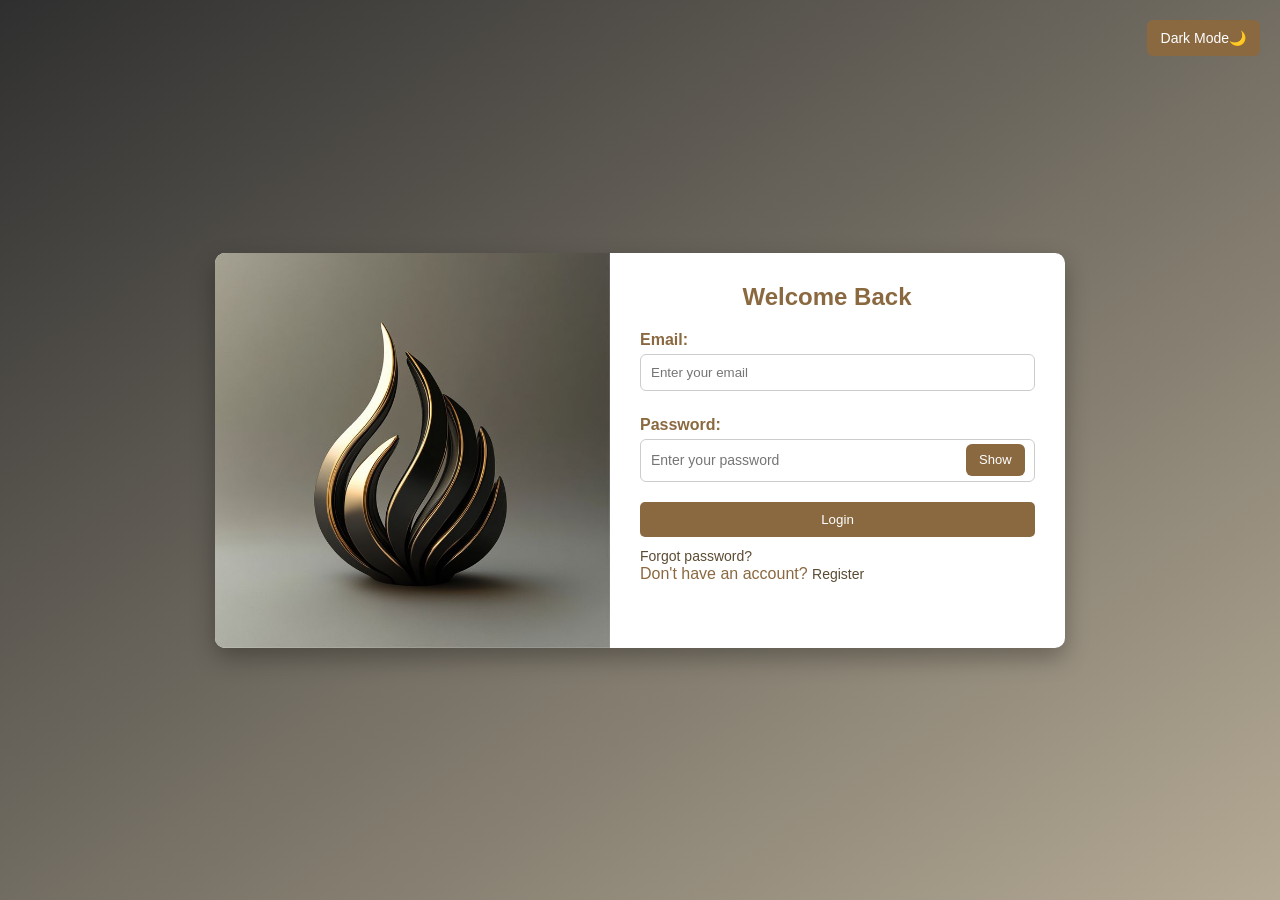
<file: docs/index.html>
<!DOCTYPE html>
<html lang="en">
  <head>
    <meta charset="UTF-8" />
    <title>Login - DevHive</title>
    <link rel="icon" href="images/0b937b3954637851d57229986a4d6f50.jpg" />
    <link rel="stylesheet" href="css/login.css" />
    <style></style>
  </head>
  <body>
    <!--== Dark Mode Toggle Button ==-->
    <button id="toggleDarkMode" class="dark-toggle">Dark Mode🌙</button>

    <!--== Main Login Container==-->
    <div class="login-page">
      <!-- ==Left : Logo== -->
      <div class="login-left">
        <img
          src="images/0b937b3954637851d57229986a4d6f50.jpg"
          alt="DevHive Logo"
          class="logo-img"
        />
      </div>

      <!--==Right: Login Form== -->
      <div class="login-right">
        <h2>Welcome Back</h2>

        <!-- Login Form -->
        <form>
          <!--==Email Input== -->
          <label for="email">Email:</label>
          <input
            type="email"
            id="email"
            placeholder="Enter your email"
            required
          />

          <!-- ==Password Input ===-->
          <label for="password">Password:</label>
          <div class="password-box">
            <input
              type="password"
              id="password"
              placeholder="Enter your password"
              required
            />
            <button type="button" class="show-btn" onclick="togglePassword()">
              Show
            </button>
          </div>

          <!-- ==Submit Button== -->
          <input type="submit" value="Login" />

          <!-- ==Links==-->
          <p><a href="forgot-password.html">Forgot password?</a></p>
          <p>Don't have an account? <a href="register.html">Register</a></p>
        </form>
      </div>
    </div>

    <!-- Scripts -->
    <script>
      document
        .getElementById("toggleDarkMode")
        .addEventListener("click", function () {
          document.body.classList.toggle("dark-mode");
        });

      function togglePassword() {
        const input = document.getElementById("password");
        const btn = event.target;
        if (input.type === "password") {
          input.type = "text";
          btn.textContent = "Hide";
        } else {
          input.type = "password";
          btn.textContent = "Show";
        }
      }
    </script>
  </body>
</html>
</file>
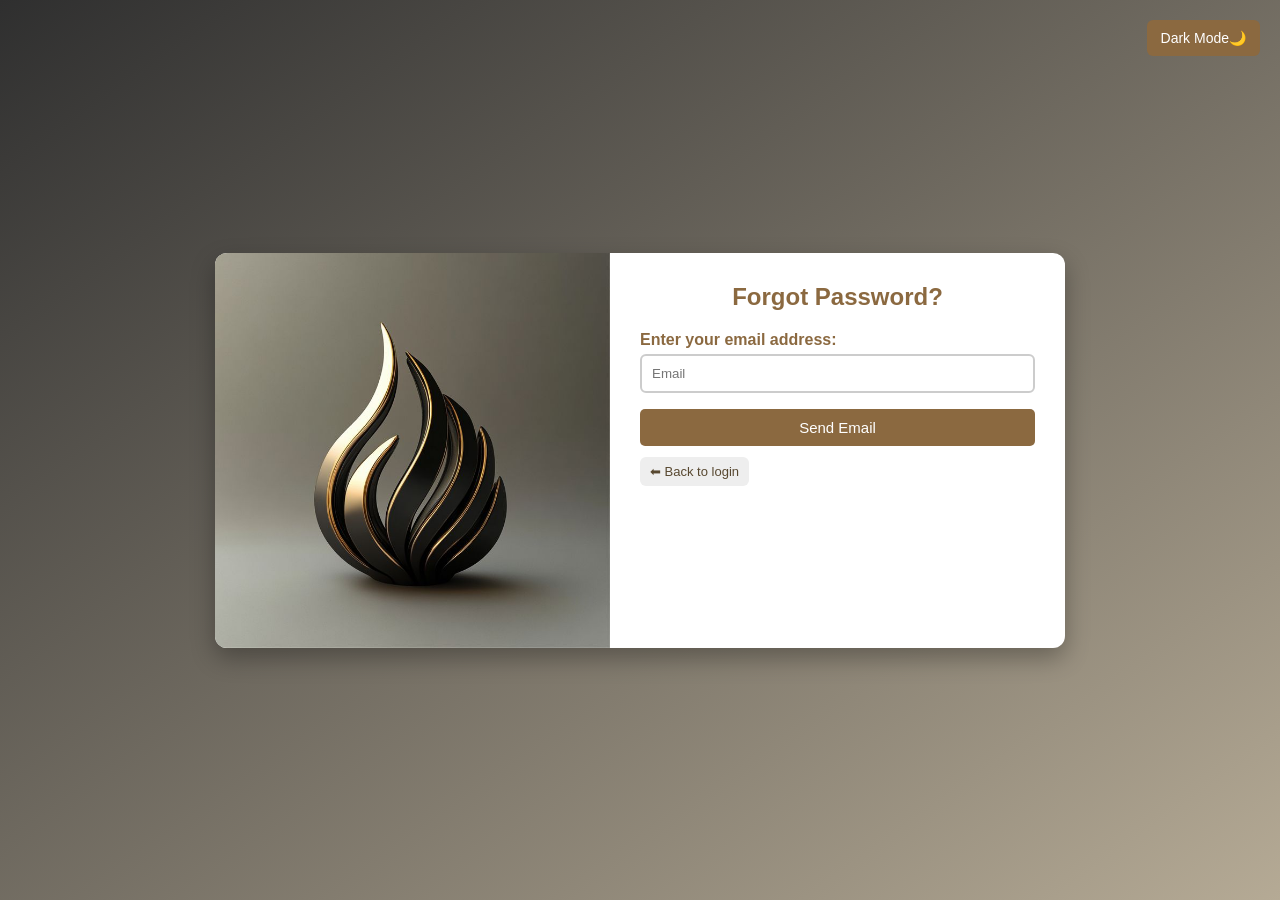
<file: docs/forgot-password.html>
<!DOCTYPE html>
<html lang="en">
  <head>
    <meta charset="UTF-8" />
    <title>Forgot Password - DevHive</title>
    <link rel="icon" href="images/0b937b3954637851d57229986a4d6f50.jpg" />
    <link rel="stylesheet" href="css/forget.css" />
  </head>
  <body>
    <!-- == Button to activate simple mode == -->
    <button id="toggleDarkMode" class="dark-toggle">Dark Mode🌙</button>

    <!-- == Full Card == -->
    <div class="login-page">
      <!-- == Left Part - Logo == -->
      <div class="login-left">
        <img
          src="images/0b937b3954637851d57229986a4d6f50.jpg"
          alt="DevHive Logo"
          class="logo-img"
        />
      </div>

      <!-- == Right Section: Recovery Form == -->
      <div class="login-right">
        <h2>Forgot Password?</h2>

        <form>
          <label for="email">Enter your email address:</label>
          <input type="email" id="email" placeholder="Email" required />

          <!-- == Submit Button == -->
          <input type="submit" value="Send Email" />

          <!-- == Back Button == -->
          <a href="index.html" class="back-btn">⬅ Back to login</a>
        </form>
      </div>
    </div>

    <!-- == Dark Mode Script == -->
    <script>
      document
        .getElementById("toggleDarkMode")
        .addEventListener("click", function () {
          document.body.classList.toggle("dark-mode");
        });
    </script>
  </body>
</html>
</file>
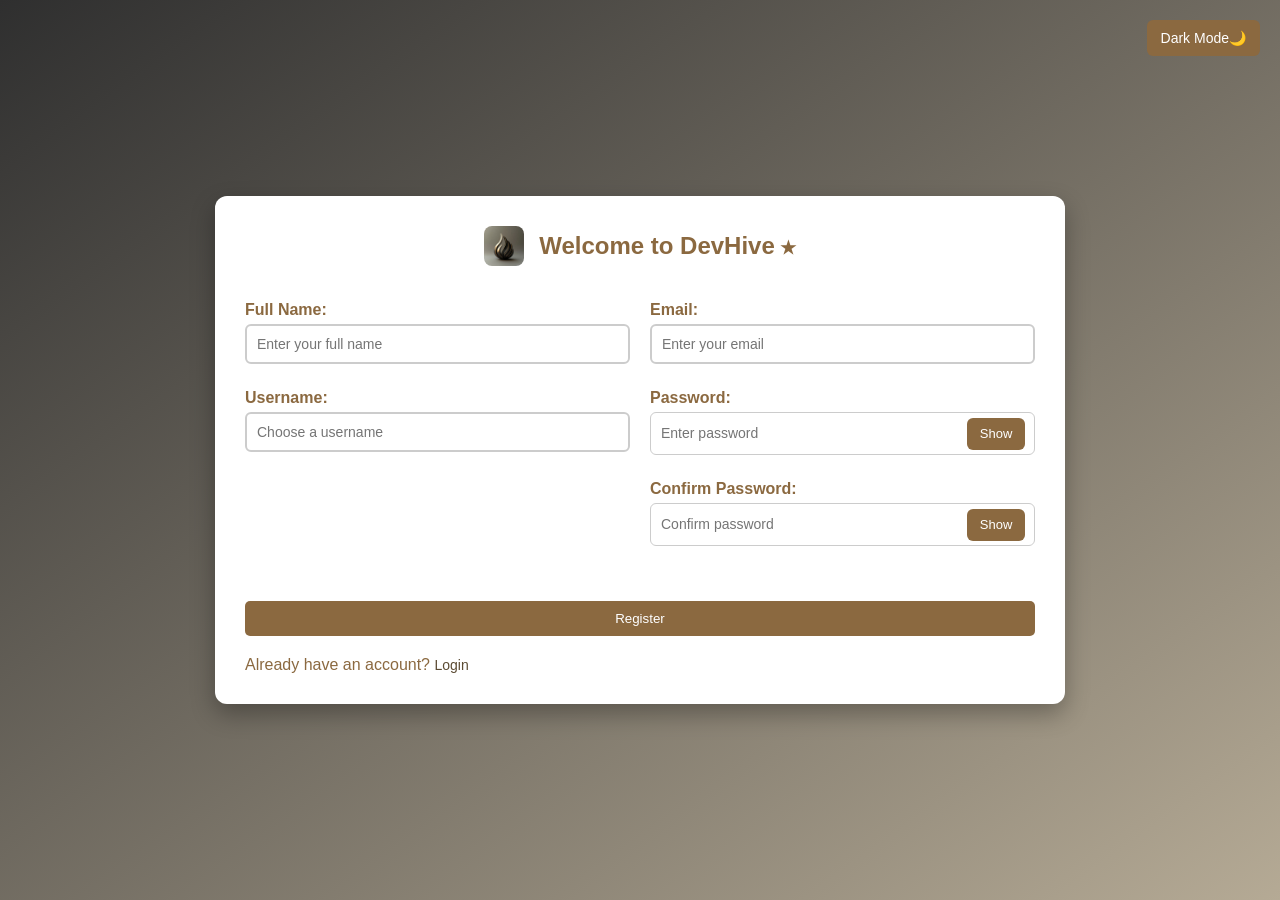
<file: docs/Register.html>
<!DOCTYPE html>
<html lang="en">
  <head>
    <meta charset="UTF-8" />
    <title>Register - DevHive</title>
    <link rel="icon" href="images/0b937b3954637851d57229986a4d6f50.jpg" />
    <link rel="stylesheet" href="css/register.css" />
  </head>
  <body>
    <!-- == Button to activate simple mode == -->
    <button id="toggleDarkMode" class="dark-toggle">Dark Mode🌙</button>

    <!-- == Login Container == -->
    <div class="login-page">
      <!-- ==Title and Logo == -->
      <div class="card-header">
        <img
          src="images/0b937b3954637851d57229986a4d6f50.jpg"
          alt="DevHive Logo"
          class="mini-logo"
        />
        <h2>Welcome to DevHive</h2>
      </div>

      <!-- == Registration Form == -->
      <form class="register-form">
        <!-- == Personal Information == -->
        <div class="form-column">
          <label for="fullname">Full Name:</label>
          <input
            type="text"
            id="fullname"
            placeholder="Enter your full name"
            required
          />

          <label for="username">Username:</label>
          <input
            type="text"
            id="username"
            placeholder="Choose a username"
            required
          />
        </div>

        <!-- == User Information == -->
        <div class="form-column">
          <label for="email">Email:</label>
          <input
            type="email"
            id="email"
            placeholder="Enter your email"
            required
          />

          <label for="password">Password:</label>
          <div class="password-box">
            <input
              type="password"
              id="password"
              placeholder="Enter password"
              required
            />
            <button
              type="button"
              class="show-btn"
              onclick="togglePassword('password', this)"
            >
              Show
            </button>
          </div>

          <label for="confirm">Confirm Password:</label>
          <div class="password-box">
            <input
              type="password"
              id="confirm"
              placeholder="Confirm password"
              required
            />
            <button
              type="button"
              class="show-btn"
              onclick="togglePassword('confirm', this)"
            >
              Show
            </button>
          </div>
        </div>

        <!-- == Register Button == -->
        <input type="submit" value="Register" />

        <!-- == Login sentence == -->
        <p>Already have an account? <a href="index.html">Login</a></p>
      </form>
    </div>

    <!-- == Dark mode and hide and show button == -->
    <script>
      function togglePassword(fieldId, btn) {
        const input = document.getElementById(fieldId);
        if (input.type === "password") {
          input.type = "text";
          btn.textContent = "Hide";
        } else {
          input.type = "password";
          btn.textContent = "Show";
        }
      }

      document
        .getElementById("toggleDarkMode")
        .addEventListener("click", function () {
          document.body.classList.toggle("dark-mode");
        });
    </script>
  </body>
</html>
</file>
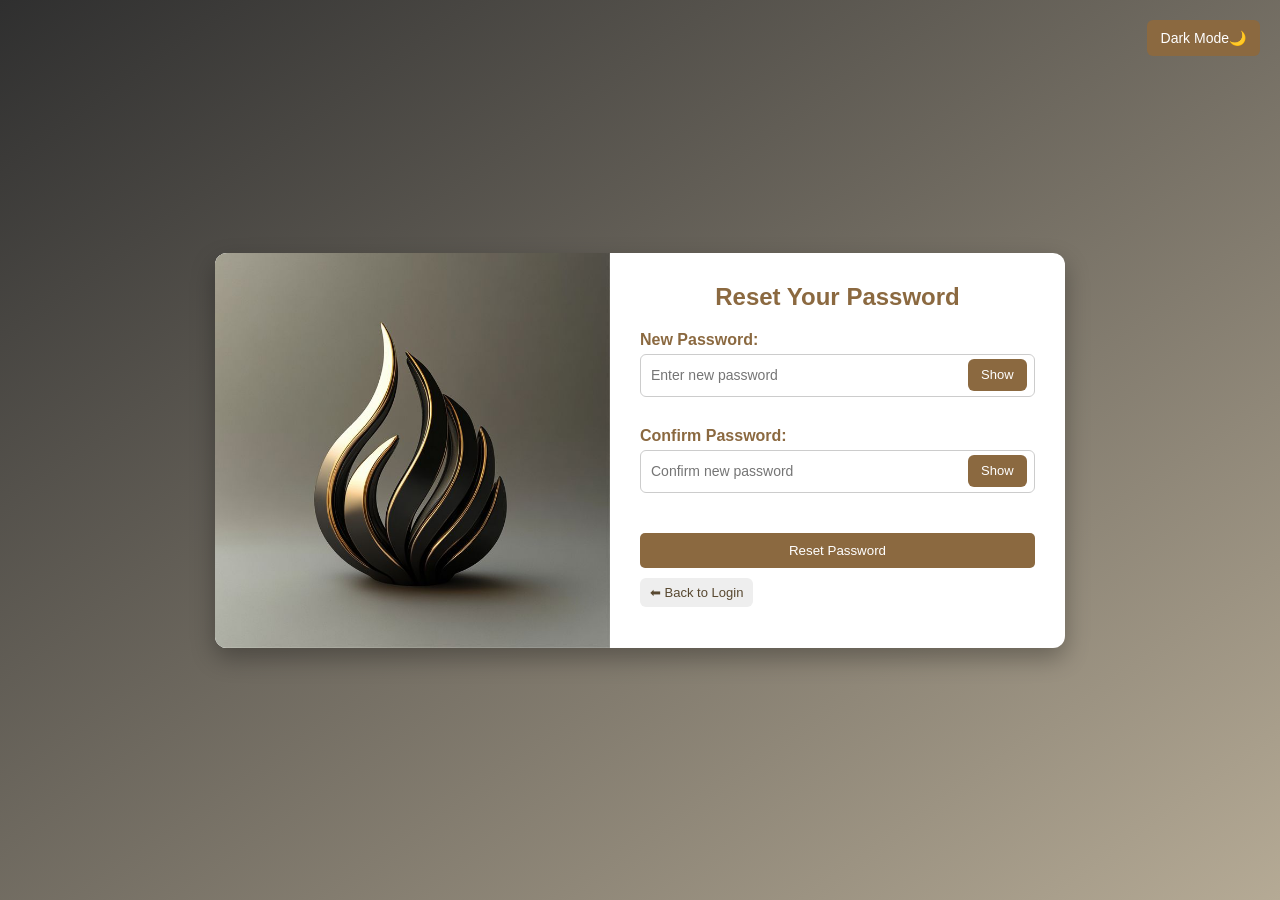
<file: docs/Reset-Password.html>
<!DOCTYPE html>
<html lang="en">
  <head>
    <meta charset="UTF-8" />
    <title>Reset Password - DevHive</title>
    <link rel="icon" href="images/0b937b3954637851d57229986a4d6f50.jpg" />
    <link rel="stylesheet" href="css/reset.css" />
  </head>
  <body>
    <!-- == Button to activate simple mode == -->
    <button id="toggleDarkMode" class="dark-toggle">Dark Mode🌙</button>

    <div class="login-page">
      <!-- == logo == -->
      <div class="login-left">
        <img
          src="images/0b937b3954637851d57229986a4d6f50.jpg"
          alt="DevHive Logo"
          class="logo-img"
        />
      </div>

      <div class="login-right">
        <h2>Reset Your Password</h2>

        <!-- == Password Reset Form == -->
        <form>
          <!-- == New Password == -->
          <!-- لازم تكون كلمة السر 123456 فقط كقيمة تجريبية -->
          <label for="password">New Password:</label>
          <div class="password-box">
            <input
              type="password"
              id="password"
              name="password"
              required
              pattern="123456"
              placeholder="Enter new password"
            />
            <button
              type="button"
              class="show-btn"
              onclick="togglePassword('password', this)"
            >
              Show
            </button>
          </div>

          <!-- ==Confirm Password == -->
          <label for="confirm-password">Confirm Password:</label>
          <div class="password-box">
            <input
              type="password"
              id="confirm-password"
              name="confirm-password"
              required
              pattern="123456"
              placeholder="Confirm new password"
            />
            <button
              type="button"
              class="show-btn"
              onclick="togglePassword('confirm-password', this)"
            >
              Show
            </button>
          </div>

          <!-- ==Confirm button == -->
          <input type="submit" value="Reset Password" />

          <!-- ==Link back == -->
          <a href="index.html" class="back-btn">⬅ Back to Login</a>
        </form>
      </div>
    </div>

    <!-- == Activate Dark Mode + Password Show Toggle== -->
    <script>
      document
        .getElementById("toggleDarkMode")
        .addEventListener("click", function () {
          document.body.classList.toggle("dark-mode");
        });

      function togglePassword(fieldId, btn) {
        const input = document.getElementById(fieldId);
        if (input.type === "password") {
          input.type = "text";
          btn.textContent = "Hide";
        } else {
          input.type = "password";
          btn.textContent = "Show";
        }
      }
    </script>
  </body>
</html>
</file>
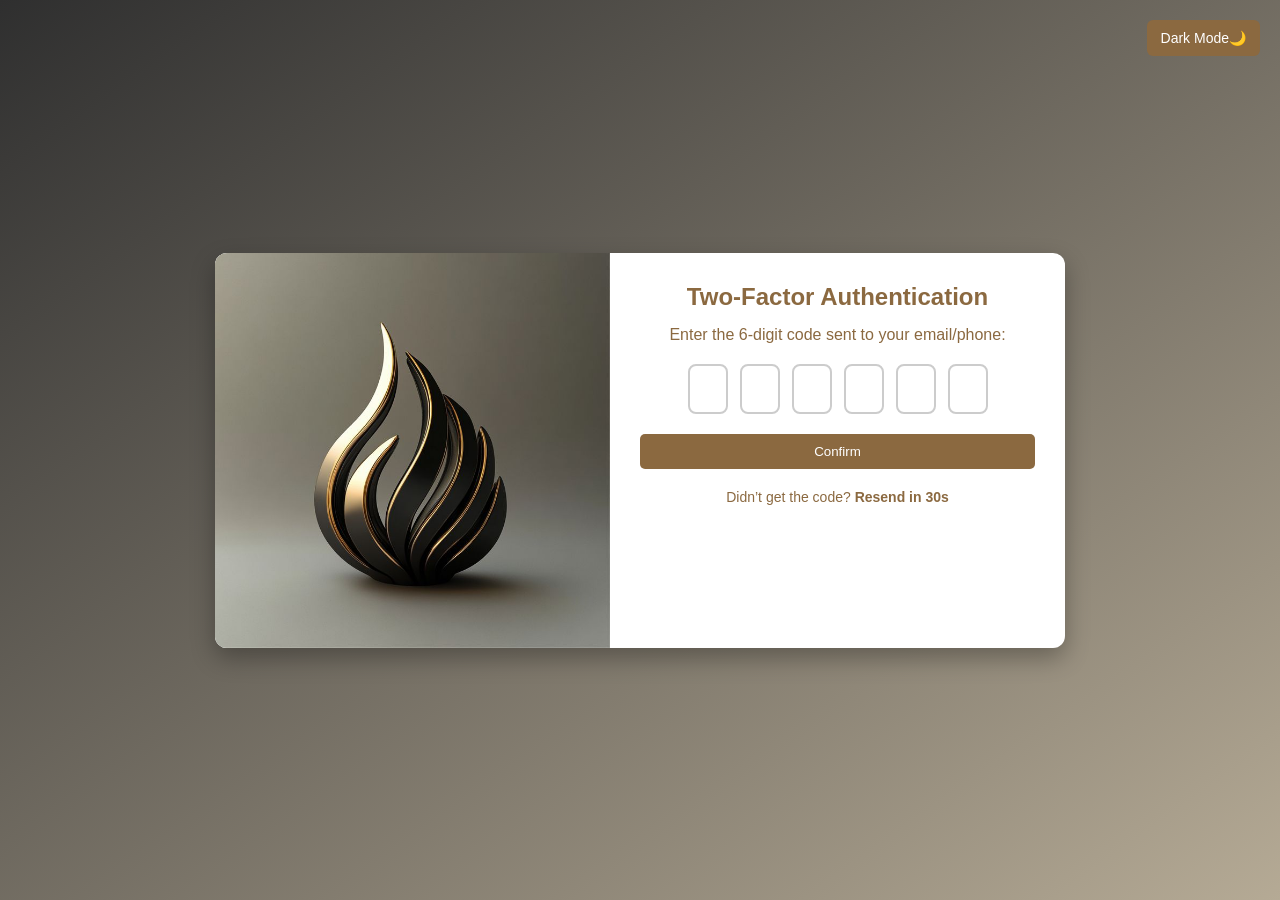
<file: docs/Two-Factor Authentication.html>
<!DOCTYPE html>
<html lang="en">
  <head>
    <meta charset="UTF-8" />
    <title>Two-Factor Authentication - DevHive</title>
    <link rel="icon" href="images/0b937b3954637851d57229986a4d6f50.jpg" />
    <link rel="stylesheet" href="css/tow-factor.css" />
  </head>
  <body>
    <!-- == Button to activate simple mode == -->

    <button id="toggleDarkMode" class="dark-toggle">Dark Mode🌙</button>

    <div class="login-page">
      <!-- == logo ==-->
      <div class="login-left">
        <img
          src="images/0b937b3954637851d57229986a4d6f50.jpg"
          alt="DevHive Logo"
          class="logo-img"
        />
      </div>

      <div class="login-right">
        <h2>Two-Factor Authentication</h2>

        <p class="instruction">
          Enter the 6-digit code sent to your email/phone:
        </p>

        <form id="codeForm">
          <div class="code-box">
            <input type="text" maxlength="1" class="code-input" required />
            <input type="text" maxlength="1" class="code-input" required />
            <input type="text" maxlength="1" class="code-input" required />
            <input type="text" maxlength="1" class="code-input" required />
            <input type="text" maxlength="1" class="code-input" required />
            <input type="text" maxlength="1" class="code-input" required />
          </div>

          <!-- ==Confirm button == -->
          <input type="submit" value="Confirm" />

          <!-- ==counter == -->
          <p class="resend">
            Didn’t get the code?
            <a href="#" class="resend-link"
              >Resend in <span class="fake-count">30s</span></a
            >
          </p>
        </form>
      </div>
    </div>

    <!-- == Activate Dark Mode == -->
    <script>
      document
        .getElementById("toggleDarkMode")
        .addEventListener("click", function () {
          document.body.classList.toggle("dark-mode");
        });
    </script>
  </body>
</html>
</file>
<file: docs/css/login.css>
* {
  margin: 0;
  padding: 0;
  box-sizing: border-box;
  font-family: Arial, sans-serif;
}

/* ===== ==Home== ===== */
body {
  background: linear-gradient(to bottom right, #2f2f2f, #b5aa95);
  color: #8b6940;
  font-family: Arial, sans-serif;
  min-height: 100vh;
  display: flex;
  justify-content: center;
  align-items: center;
  transition: background-color 0.5s, color 0.5s;
}

/* === Small screens: make it a single column (responsive) === */
@media (max-width: 768px) {
  .login-page {
    flex-direction: column;
  }

  .login-left,
  .login-right {
    width: 100%;
  }

  .logo-img {
    max-width: 300px;
    margin: 10px auto;
  }
}

/* =====Dark mode button===== */
.dark-toggle {
  position: fixed;
  top: 20px;
  right: 20px;
  background-color: #8b6940;
  color: white;
  border: none;
  padding: 10px 14px;
  border-radius: 6px;
  cursor: pointer;
  font-size: 14px;
}

.dark-toggle:hover {
  background: linear-gradient(to right, #b48a56, #e6c67a);
}

/* ===== login container===== */
.login-page {
  display: flex;
  background-color: white;
  border-radius: 10px;
  box-shadow: 0 10px 25px rgba(0, 0, 0, 0.3);
  overflow: hidden;
  width: 90%;
  max-width: 850px;
}

/* ===== logo ===== */
.login-left {
  flex: 1;
  background-color: #ddd;
  display: flex;
  justify-content: center;
  align-items: center;
}

.logo-img {
  width: 100%;
  height: 100%;
  max-width: 500px;
}

/* =====- Login form ===== */
.login-right {
  flex: 1;
  padding: 30px;
}

/* ===== title (h)===== */
.login-right h2 {
  text-align: center;
  margin-bottom: 20px;
  color: #8b6940;
}

.login-right h2::after {
  content: " ★";
  color: #8b6940;
  font-size: 18px;
}

/* ===== labeles ===== */
form label {
  color: #8b6940;
  display: block;
  margin: 10px 0 5px;
  font-weight: bold;
}

form input:focus {
  border-color: #e6c67a;
  outline: none;
  box-shadow: 0 0 5px rgba(230, 198, 122, 0.6);
}

form input[type="email"] {
  width: 100%;
  padding: 10px;
  border-radius: 6px;
  border: 1px solid #ccc;
  margin-bottom: 15px;
}

form input[type="password"] {
  flex: 1;
  padding: 10px;
  border-radius: 6px;
  border: 2px solid #ccc;
  transition: border-color 0.3s ease;
  font-size: 14px;
}

.password-box {
  position: relative;
}

.password-box input[type="password"],
.password-box input[type="text"] {
  width: 100%;
  padding: 10px 60px 10px 10px;
  border-radius: 6px;
  border: 1px solid #ccc;
  font-size: 14px;
  line-height: 1.5;
  margin-bottom: 15px;

  padding-right: 40px; 
 

}
/* ===== show button ===== */

.show-btn {
  position: absolute;
  top: 9%;
  right: 10px;
  padding: 4px 12px;
  font-size: 13px;
  background-color: #8b6940;
  color: white;
  border: none;
  border-radius: 6px;
  cursor: pointer;
  white-space: nowrap;
  height: 32px;
  max-width: 15%;
  min-width: 15%;
  z-index: 2;


}


.show-btn:hover {
  background: linear-gradient(to right, #b48a56, #e6c67a);
}

/* ===== Login button ===== */
form input[type="submit"] {
  background-color: #8b6940;
  color: white;
  padding: 10px;
  width: 100%;
  border: none;
  border-radius: 5px;
  cursor: pointer;
  margin-top: 5px;
  margin-bottom: 10px;
}

form input[type="submit"]:hover {
  background: linear-gradient(to right, #b48a56, #e6c67a);
  transition: background-color 0.5s, color 0.5s;
}

/* ===== link===== */
form a {
  color: #362205d0;
  text-decoration: none;
  font-size: 14px;
}

form .a2 {
  font-size: 14px;
}

form a:hover {
  text-decoration: underline;
  font-weight: bold;
}

/* ===== Dark mode when class is enabled on body ===== */

body.dark-mode {
  background: #282525; 
  color: #f2f2f2;
}

body.dark-mode .login-page {
  background-color: #1e1e1e;
}

.dark-toggle.login-right h2 {
  text-align: center;
  margin-bottom: 20px;
  color: #ffffff;
}

body.dark-mode form input[type="text"],
body.dark-mode form input[type="email"],
body.dark-mode form input[type="password"] {
  background-color: #2a2a2a;
  color: #fff;
  border: 2px solid #555;
}
body.dark-mode .password-box input[type="password"],
body.dark-mode .password-box input[type="text"] {
  background-color: #2a2a2a;
  color: #fff;
  border: 1px solid #555;
}

body.dark-mode form input[type="submit"] {
  background-color: #bd9530;
}

body.dark-mode form input[type="submit"]:hover {
  background: linear-gradient(to right, #836c49, #c2a86e);
}

body.dark-mode form a {
  color: #bd9530;
}

body.dark-mode .show-btn {
  background-color: #bd9530;
}

body.dark-mode .show-btn:hover {
  background: linear-gradient(to right, #836c49, #c2a86e);
}

body.dark-mode .login-right h2,
body.dark-mode form label {
  
    color: #e0e0e0;
}
/*===== White star after heading ====== */
.login-right h2::after {
  content: " ★";
  color: white;
  font-size: 18px;
}
</file>
<file: docs/css/forget.css>
* {
    margin: 0;
    padding: 0;
    box-sizing: border-box;
    font-family: Arial, sans-serif;
  }
  /* ===== ==Home== ===== */

  body {
    background: linear-gradient(to bottom right, #2f2f2f, #b5aa95);
    color: #8b6940;
    display: flex;
    justify-content: center;
    align-items: center;
    min-height: 100vh;
    transition: background-color 0.8s, color 0.8s;
  }
  /* ===== Dark mode background ===== */

  body.dark-mode {
    background: #282525;
    color: #f2f2f2;
  }
  
/* =====Dark mode button===== */
.dark-toggle {
    position: fixed;
    top: 20px;
    right: 20px;
    background-color: #8b6940;
    color: white;
    border: none;
    padding: 10px 14px;
    border-radius: 6px;
    cursor: pointer;
    font-size: 14px;
    z-index: 1000;
  }
  
  .dark-toggle:hover {
    background: linear-gradient(to right, #b48a56, #e6c67a);
  }
  
/* ===== login container===== */
.login-page {
    display: flex;
    flex-direction: row;
    background-color: #fff;
    border-radius: 12px;
    box-shadow: 0 10px 25px rgba(0, 0, 0, 0.3);
    overflow: hidden;
    width: 90%;
    max-width: 850px;
  }
  
  .login-left {
    flex: 1;
    background-color: #ddd;
    display: flex;
    justify-content: center;
    align-items: center;
  }
  
  .logo-img {
    width: 100%;
    height: 100%;
    max-width: 500px;
  }
  
  .login-right {
    flex: 1;
    padding: 30px;
  }
  
  .login-right h2 {
    text-align: center;
    margin-bottom: 20px;
    color: #8b6940;
  }
  
/* ===== label ===== */
form label {
    display: block;
    margin: 10px 0 5px;
    font-weight: bold;
  }
  
  form input[type="email"] {
    width: 100%;
    padding: 10px;
    border-radius: 6px;
    border: 2px solid #ccc;
    margin-bottom: 15px;
    transition: border-color 0.3s ease;
  }
  
  form input[type="email"]:focus {
    border-color: #e6c67a;
    outline: none;
    box-shadow: 0 0 5px rgba(230, 198, 122, 0.6);
  }
  
/* ===== Send Email button ===== */
form input[type="submit"] {
    background-color: #8b6940;
    color: white;
    padding: 10px;
    width: 100%;
    border: none;
    border-radius: 5px;
    cursor: pointer;
    margin-top: 1px;
    margin-bottom: 1px;
    font-size: 15px;
  }
  
  form input[type="submit"]:hover {
    transition: background-color 0.5s, color 0.5s;

    background: linear-gradient(to right, #b48a56, #e6c67a);
  }

  /* ===== Back to Login button ===== */

  .back-btn {
    display: inline-block;
    margin-top: 10px;
    padding: 5px 8px;
    background-color: #eee;
    border-radius: 6px;
    text-decoration: none;
    color: #362205d0;
    /* font-weight: bold; */
    transition: all 0.3s ease;
    border: 2px solid transparent;
    font-size: 13px;

  }
  
  .back-btn:hover {
    background: #fdf1e6;
    border-color: #8b6940;
    color: white;
    transition: background-color 0.5s, color 0.5s;
    background: linear-gradient(to right, #b48a56, #e6c67a);
    font-weight: bold;


  }
  
  
  /* =====Dark mode ===== */

  body.dark-mode .login-page {
    background-color: #1e1e1e;
  }
  
  body.dark-mode .login-right h2,
  body.dark-mode form label {
    color: #f2f2f2;
  }
  
  body.dark-mode form input[type="email"] {
    background-color: #2a2a2a;
    color: #fff;
    border: 2px solid #555;
  }
  
  body.dark-mode form input[type="submit"] {
    background-color: #bd9530;
  }
  
  body.dark-mode form input[type="submit"]:hover {
    transition: background-color 0.5s, color 0.5s;
    background: linear-gradient(to right, #836c49, #c2a86e);
  }
  
  body.dark-mode .back-btn {
    background-color: #333;
    color: #f2f2f2;
  }
  
  body.dark-mode .back-btn:hover {
    background-color: #444;
    border-color: #bd9530;
    color: white;
  }
  
  /* Responsive */
  @media (max-width: 768px) {
    .login-page {
      flex-direction: column;
    }
  
    .logo-img {
      max-width: 300px;
      margin: 20px auto;
    }
  
    .back-btn {
      display: block;
      text-align: center;
      width: 100%;
    }
  }
</file>
<file: docs/css/register.css>
* {
  margin: 0;
  padding: 0;
  box-sizing: border-box;
  font-family: Arial, sans-serif;
}

/* ===== ==Home== ===== */

body {
  background: linear-gradient(to bottom right, #2f2f2f, #b5aa95);
  color: #8b6940;
  display: flex;
  justify-content: center;
  align-items: center;
  min-height: 100vh;
  transition: background-color 0.8s, color 0.8s;
}

/* =====Dark mode button===== */

body.dark-mode {
  background: #282525;
  color: #f2f2f2;
}

/* =====After for decoration===== */

.card-header h2::after {
  content: " ★";
  color: 8b6940;
  font-size: 18px;
}

.dark-toggle {
  position: fixed;
  top: 20px;
  right: 20px;
  background-color: #8b6940;
  color: white;
  border: none;
  padding: 10px 14px;
  border-radius: 6px;
  cursor: pointer;
  font-size: 14px;
  z-index: 1000;
}

.dark-toggle:hover {
  background: linear-gradient(to right, #b48a56, #e6c67a);
  transition: background-color 0.5s, color 0.5s;

}
/* ===== login container===== */


.login-page {
  background-color: #fff;
  border-radius: 12px;
  box-shadow: 0 10px 25px rgba(0, 0, 0, 0.3);
  overflow: hidden;
  width: 90%;
  max-width: 850px;
  padding: 30px;
}

/* =====logo && title (h)=====*/
.card-header {
  display: flex;
  align-items: center;
  justify-content: center;
  gap: 15px;
  margin-bottom: 25px;
}

.card-header h2 {
  font-size: 24px;
  color: #8b6940;
}

.mini-logo {
  width: 40px;
  height: 40px;
  border-radius: 8px;
}

/* ===== Column splitting=====*/
.register-form {
  display: flex;
  gap: 20px;
  flex-wrap: wrap;
}

.form-column {
  flex: 1;
  min-width: 250px;
}
/* ===== label =====*/

form label {
  display: block;
  margin: 10px 0 5px;
  font-weight: bold;
}

form input[type="text"],
form input[type="email"],
form input[type="password"] {
  width: 100%;
  padding: 10px;
  border-radius: 6px;
  border: 2px solid #ccc;
  margin-bottom: 15px;
  transition: border-color 0.3s ease;




  width: 100%;
  padding: 10px;
  margin-bottom: 15px;
  border-radius: 6px;
  border: 2px solid #ccc;
  font-size: 14px;
  box-sizing: border-box;
  transition: border-color 0.3s ease;
}

form input:focus {
  border-color: #e6c67a;
  outline: none;
  box-shadow: 0 0 5px rgba(230, 198, 122, 0.6);
}

/*===== Show/Hide password =====*/
/*===== button Show/Hide password =====*/


form input[type="password"] {
  flex: 1;
  padding: 10px;
  border-radius: 6px;
  border: 2px solid #ccc;
  transition: border-color 0.3s ease;
  font-size: 14px;
}

.password-box {
  position: relative;
}

.password-box input[type="password"],
.password-box input[type="text"] {
  width: 100%;
  padding: 10px 60px 10px 10px;
  border-radius: 6px;
  border: 1px solid #ccc;
  font-size: 14px;
  line-height: 1.5;
  margin-bottom: 15px;

  padding-right: 40px; 
  padding-top:px;   

}

.show-btn {
  position: absolute;
  top: 10%;
  right: 10px;
  padding: 4px 12px;
  font-size: 13px;
  background-color: #8b6940;
  color: white;
  border: none;
  border-radius: 6px;
  cursor: pointer;
  white-space: nowrap;
  height: 32px;
  max-width: 15%;
  min-width: 15%;
  z-index: 2;


}


.show-btn:hover {
  background: linear-gradient(to right, #b48a56, #e6c67a);

}


/*===== button Register =====*/


form input[type="submit"] {
  background-color: #8b6940;
  color: white;
  padding: 10px;
  width: 100%;
  border: none;
  border-radius: 5px;
  cursor: pointer;
  margin-top: 20px;
}

form input[type="submit"]:hover {
  transition: background-color 0.5s, color 0.5s;

  background: linear-gradient(to right, #b48a56, #e6c67a);
}
/*===== link =====*/

form a {
  color: #362205d0;
  text-decoration: none;
  font-size: 14px;
}

form a:hover {
  text-decoration: underline;
  font-weight: bold;
  color: #362205d0;
}

/* Dark mode*/
body.dark-mode .login-page {
  background-color: #1e1e1e;
}

body.dark-mode .card-header h2,
body.dark-mode form label {
  color: #f2f2f2;
}

body.dark-mode form input[type="text"],
body.dark-mode form input[type="email"],
body.dark-mode form input[type="password"] {
  background-color: #2a2a2a;
  color: #fff;
  border: 2px solid #555;
}

body.dark-mode form input[type="submit"] {
  background-color: #bd9530;
}

body.dark-mode form input[type="submit"]:hover {
  background: linear-gradient(to right, #836c49, #c2a86e);
}

body.dark-mode form a {
  color: #bd9530;
}

body.dark-mode .show-btn {
  background-color: #bd9530;
}

body.dark-mode .show-btn:hover {
  background: linear-gradient(to right, #836c49, #c2a86e);
}

/* Responsive */
@media (max-width: 768px) {
  .register-form {
    flex-direction: column;
  }

  .mini-logo {
    width: 35px;
    height: 35px;
  }

  .register-form input,
  .show-btn {
    font-size: 14px;
  }
}
</file>
<file: docs/css/tow-factor.css>
* {
    margin: 0;
    padding: 0;
    box-sizing: border-box;
    font-family: Arial, sans-serif;
  }
/* ===== ==Home== ===== */
  
  body {
    background: linear-gradient(to bottom right, #2f2f2f, #b5aa95);
    color: #8b6940;
    display: flex;
    justify-content: center;
    align-items: center;
    min-height: 100vh;
    transition: background-color 0.6s, color 0.6s;
  }
  
  /* ===== Dark mode ===== */
  body.dark-mode {
    background: #282525;
    color: #f2f2f2;
  }
  
  /* ===== Dark mode button===== */
  .dark-toggle {
    position: fixed;
    top: 20px;
    right: 20px;
    background-color: #8b6940;
    color: white;
    border: none;
    padding: 10px 14px;
    border-radius: 6px;
    cursor: pointer;
    font-size: 14px;
    z-index: 1000;
  }
  .dark-toggle:hover {
    background: linear-gradient(to right, #b48a56, #e6c67a);
  }
  
  .login-page {
    display: flex;
    background-color: #fff;
    border-radius: 12px;
    box-shadow: 0 10px 25px rgba(0, 0, 0, 0.3);
    overflow: hidden;
    width: 90%;
    max-width: 850px;
  }
  
  /* ===== logo ===== */
  .login-left {
    flex: 1;
    background-color: #ddd;
    display: flex;
    justify-content: center;
    align-items: center;
  }
  .logo-img {
    width: 100%;
    max-width: 500px;
  }
  
  /* ===== Contents===== */
  .login-right {
    flex: 1;
    padding: 30px;
    text-align: center;
  }
  .login-right h2 {
    margin-bottom: 15px;
    color: #8b6940;
  }
  .instruction {
    font-size: 16px;
    margin-bottom: 20px;
  }
  
  /* ===== Code entry boxes ===== */
  .code-box {
    display: flex;
    justify-content: center;
    gap: 12px;
    margin-bottom: 20px;
  }
  .code-input {
    width: 40px;
    height: 50px;
    font-size: 24px;
    text-align: center;
    border: 2px solid #ccc;
    border-radius: 8px;
    transition: border-color 0.3s ease;
  }
  .code-input:focus {
    border-color: #8b6940;
    outline: none;
    box-shadow: 0 0 5px rgba(139, 105, 64, 0.4);
  }
  
  /* ===== Confirm button ===== */
  form input[type="submit"] {
    background-color: #8b6940;
    color: white;
    padding: 10px;
    width: 100%;
    border: none;
    border-radius: 5px;
    cursor: pointer;
    margin-bottom: 10px;
  }
  form input[type="submit"]:hover {
    background: linear-gradient(to right, #b48a56, #e6c67a);
    transition: background-color 0.5s, color 0.5s;

  }
  
  /* ===== link ===== */
  .resend {
    margin-top: 10px;
    font-size: 14px;
  }
  .resend-link {
    text-decoration: none;
    color: #8b6940;
    font-weight: bold;
  }
  
  /* ===== counter===== */
  .fake-count {
    display: inline-block;
    animation: shrinkCount 1s infinite alternate;
  }
  @keyframes shrinkCount {
    0% { transform: scale(1); opacity: 1; }
    100% { transform: scale(0.8); opacity: 0.6; }
  }
  
  /* ===== Dark mode ===== */
  body.dark-mode .login-page {
    background-color: #1e1e1e;
  }
  body.dark-mode .login-right h2,
  body.dark-mode .instruction,
  body.dark-mode .resend {
    color: #f2f2f2;
  }
  body.dark-mode .code-input {
    background-color: #2a2a2a;
    color: white;
    border-color: #555;
  }
  body.dark-mode .code-input:focus {
    border-color: #bd9530;
  }
  body.dark-mode form input[type="submit"] {
    background-color: #bd9530;
  }
  body.dark-mode form input[type="submit"]:hover {
    background: linear-gradient(to right, #836c49, #c2a86e);
  }
  body.dark-mode .resend-link {
    color: #bd9530;
  }
  
  /* ===== Responsive ===== */
  @media (max-width: 768px) {
    .login-page {
      flex-direction: column;
    }
    .logo-img {
      max-width: 300px;
      margin: 20px auto;
    }
    .code-box {
      flex-wrap: wrap;
      gap: 10px;
    }
    .resend-link {
      display: block;
      margin-top: 10px;
    }
  }
</file>
